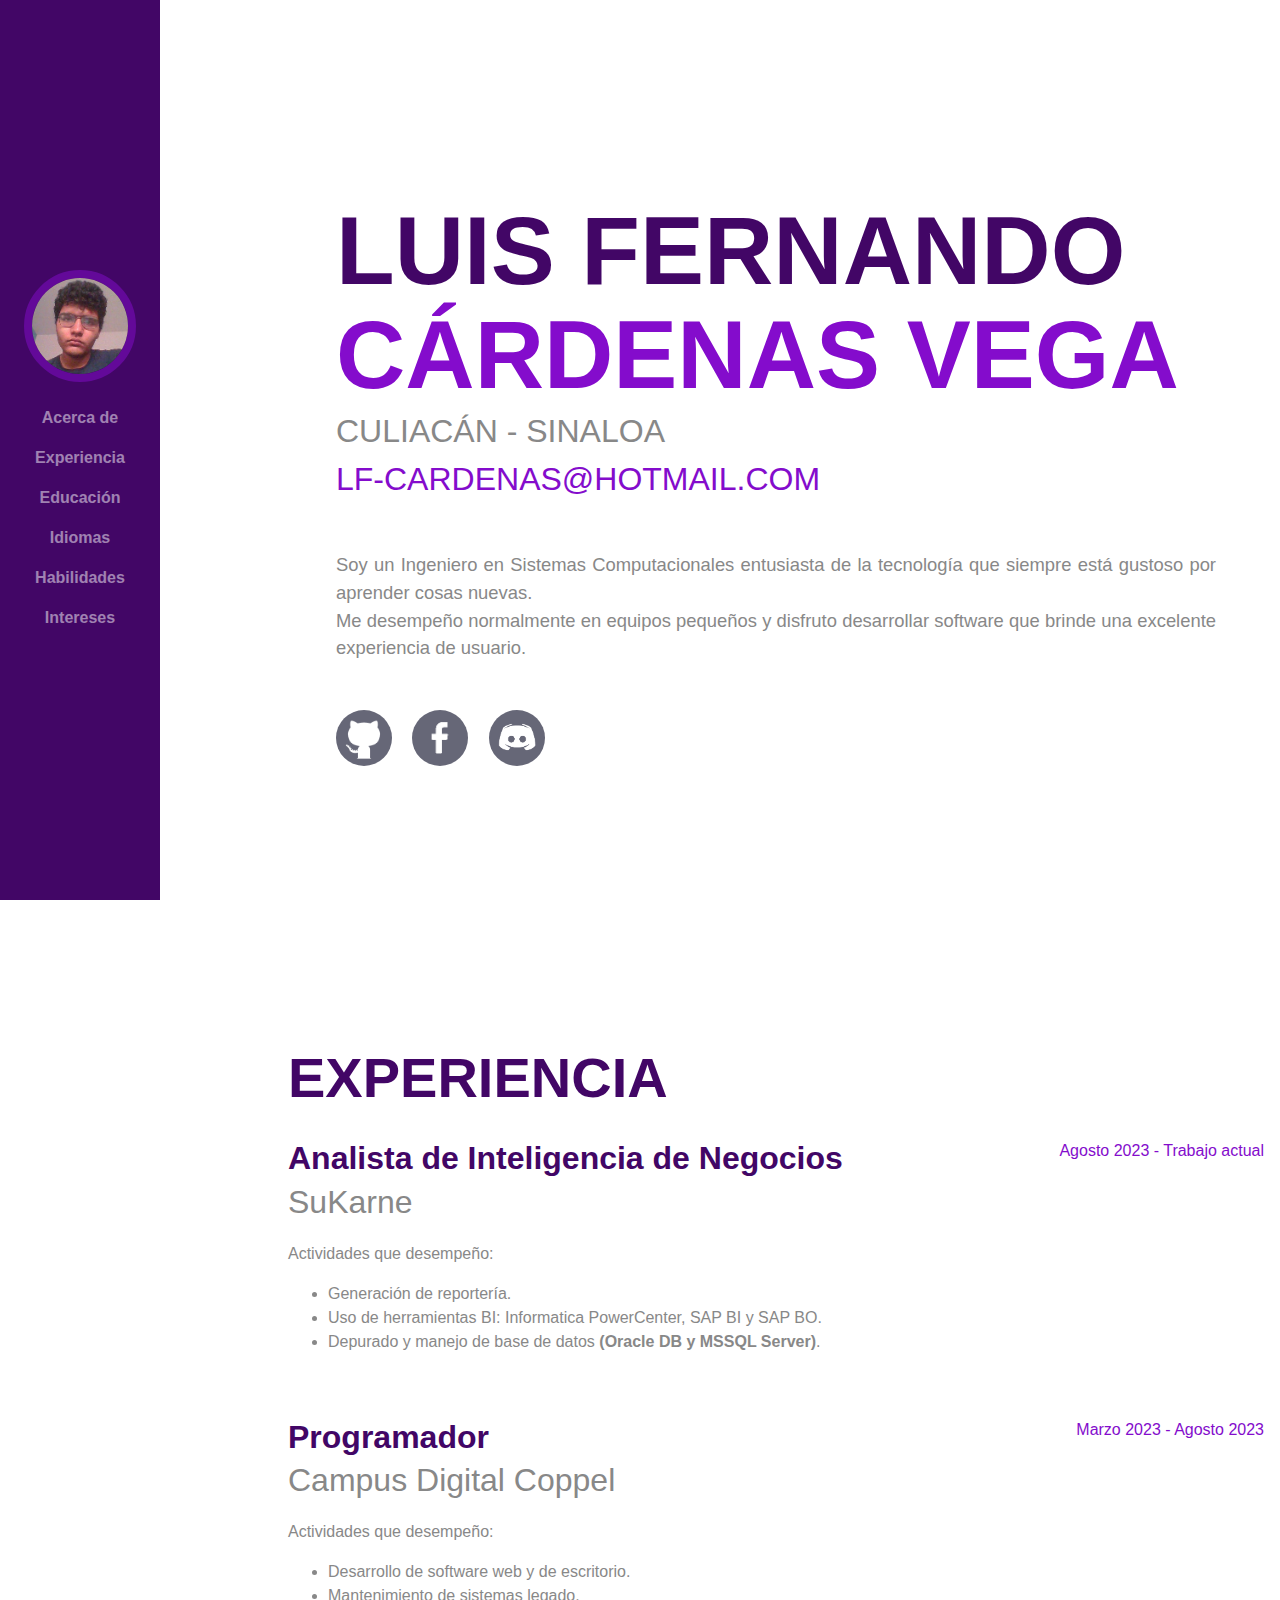
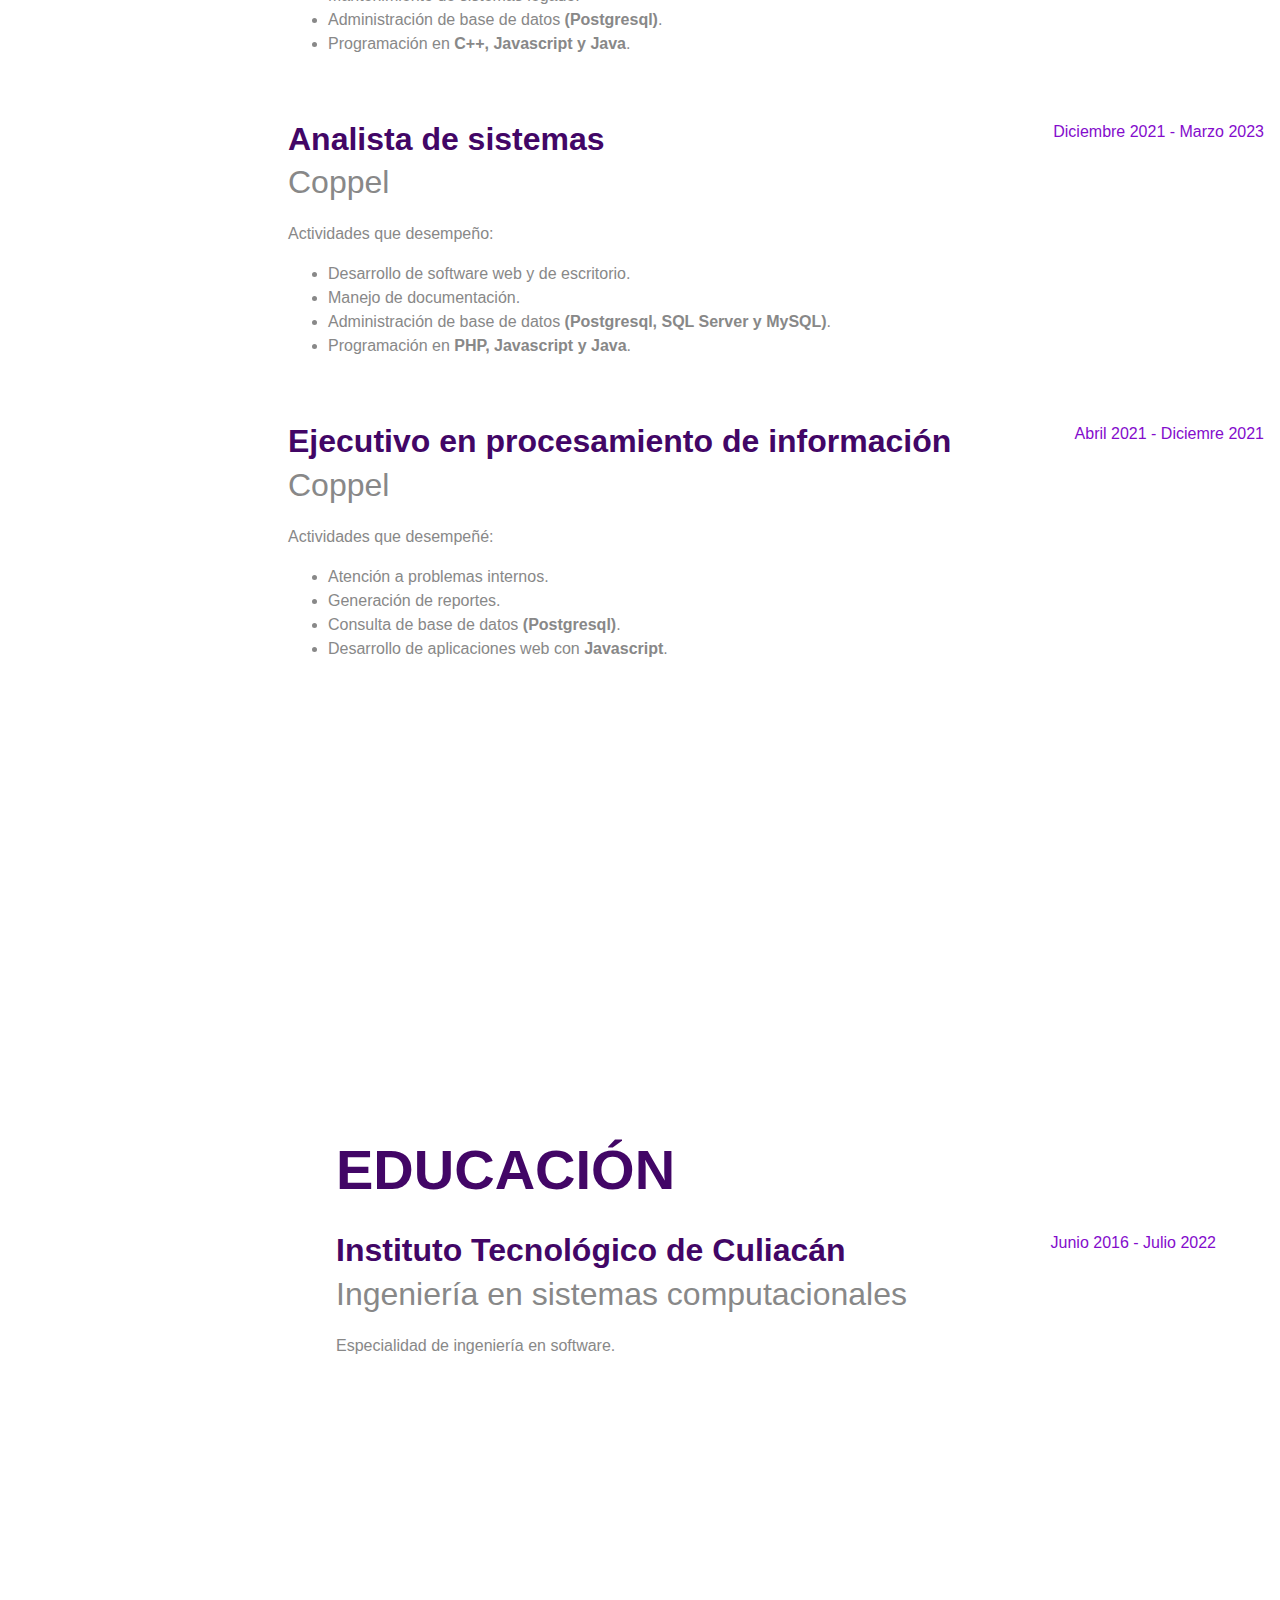
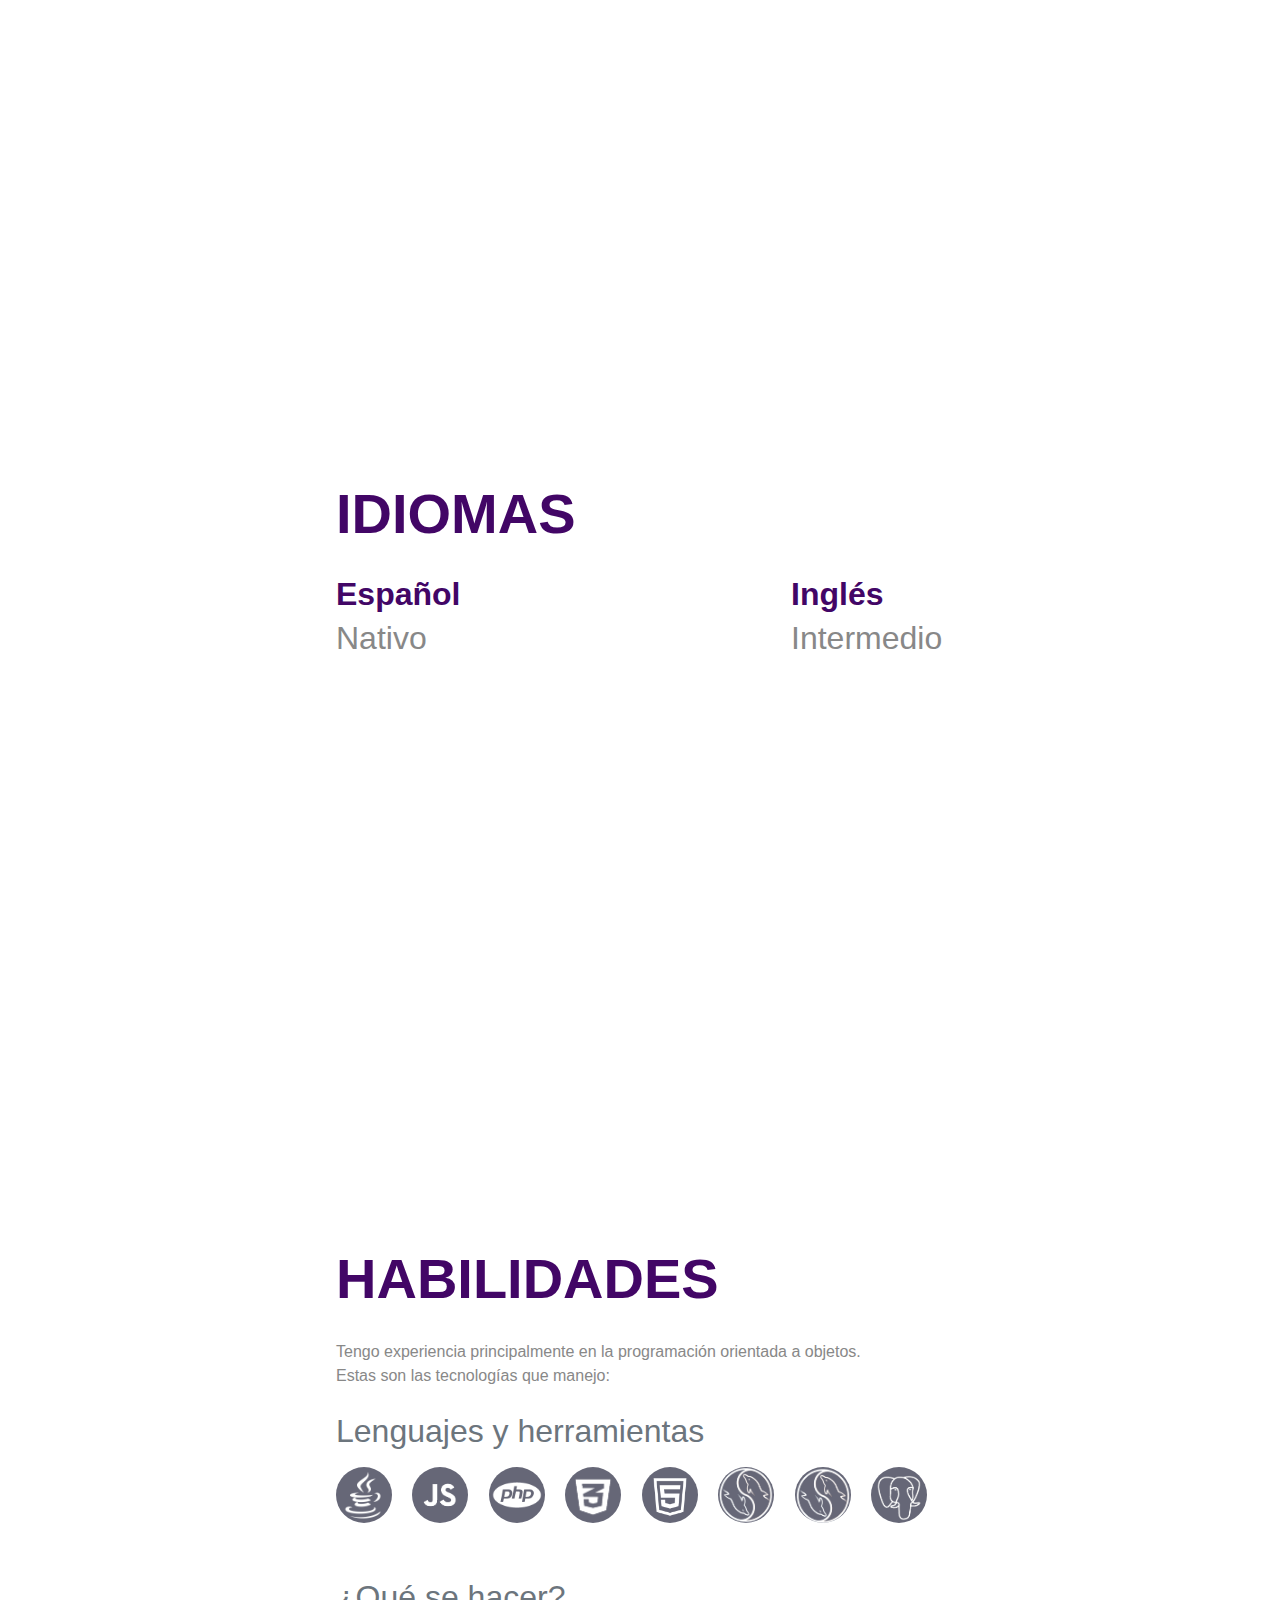
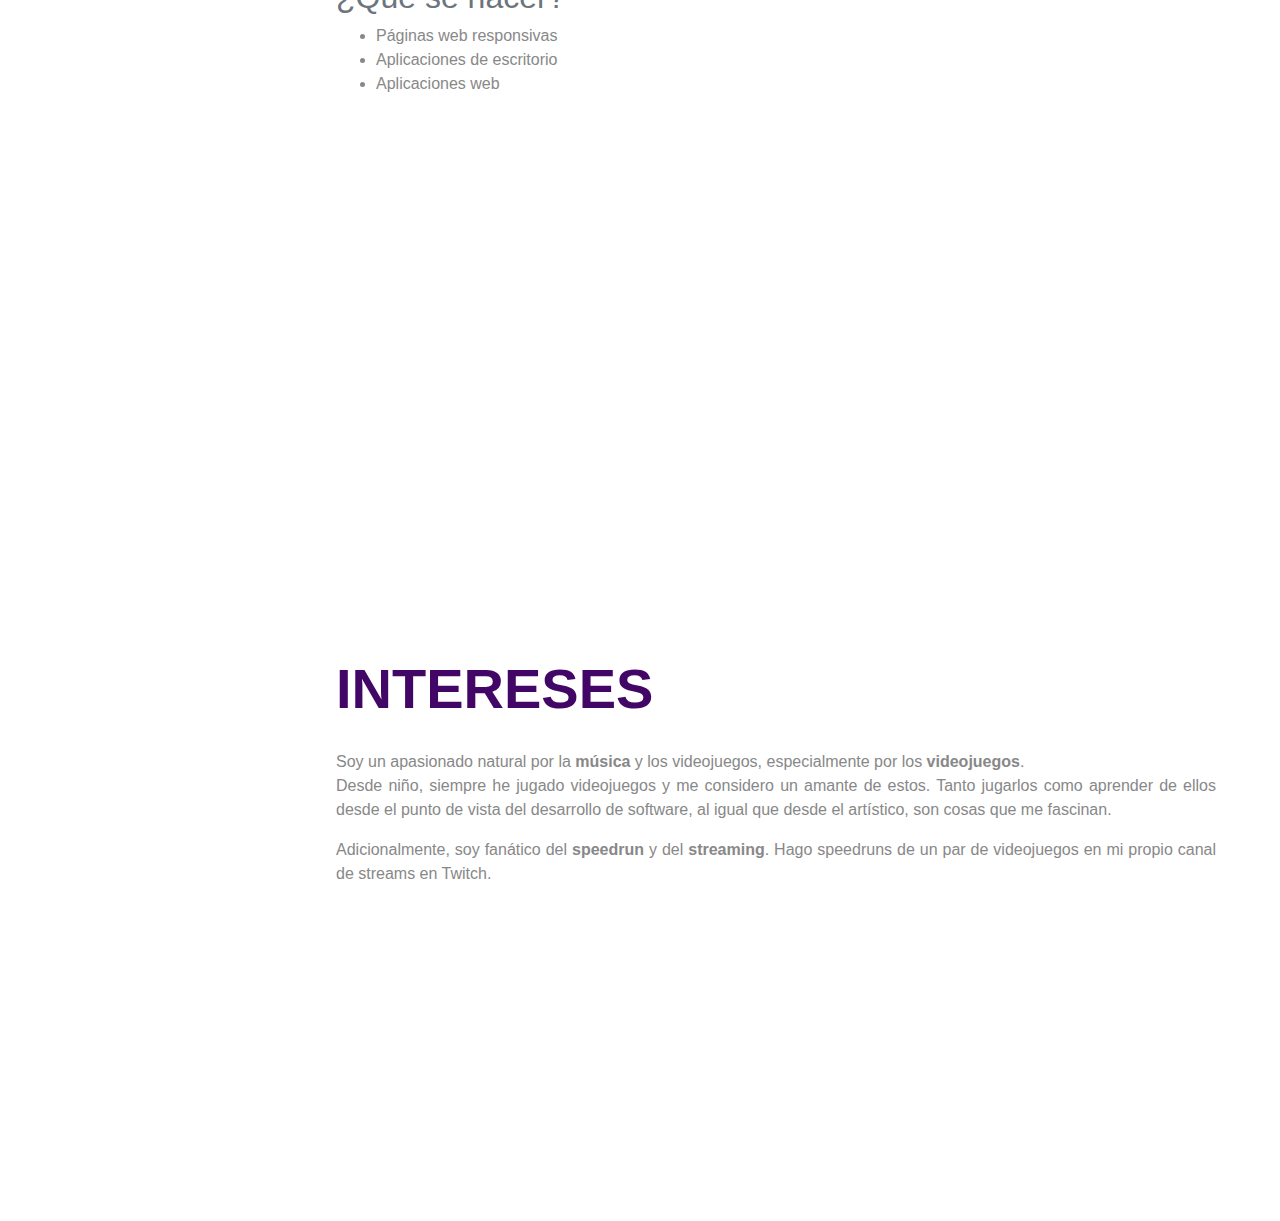
<file: index.html>
<!DOCTYPE html>
<html lang="en">

<head>
    <meta charset="UTF-8">
    <meta name="viewport" content="width=device-width, initial-scale=1.0">
    <title>Curriculo responsivo</title>

    <!-- BOOTSTRAP -->
    <link rel="stylesheet" href="https://stackpath.bootstrapcdn.com/bootstrap/4.4.1/css/bootstrap.min.css"
        integrity="sha384-Vkoo8x4CGsO3+Hhxv8T/Q5PaXtkKtu6ug5TOeNV6gBiFeWPGFN9MuhOf23Q9Ifjh" crossorigin="anonymous">
    <link href="./css/curriculo.css" rel="stylesheet">


    <!-- JS -->
	<script src="https://code.jquery.com/jquery-3.4.1.slim.min.js"
        integrity="sha384-J6qa4849blE2+poT4WnyKhv5vZF5SrPo0iEjwBvKU7imGFAV0wwj1yYfoRSJoZ+n"
        crossorigin="anonymous"></script>
	<script src="https://cdn.jsdelivr.net/npm/popper.js@1.16.0/dist/umd/popper.min.js"></script>
	<script src="https://stackpath.bootstrapcdn.com/bootstrap/4.4.1/js/bootstrap.min.js"
        integrity="sha384-wfSDF2E50Y2D1uUdj0O3uMBJnjuUD4Ih7YwaYd1iqfktj0Uod8GCExl3Og8ifwB6"
        crossorigin="anonymous"></script>
	<script src="./index.js"></script>
</head>

<body id="tope">
    <nav class="navbar navbar-expand-lg navbar-dark fixed-top" id="navBar">
        <a class="cabecera" href="#tope">
            <span class="d-block d-lg-none text-light">Luis Cárdenas</span>
            <span class="d-none d-lg-block">
                <img class="img-fluid rounded-circle mx-auto mb-2" src="img/fotoDePerfil.jpg" alt="">
            </span>
        </a>
        <button class="navbar-toggler" type="button" data-toggle="collapse" data-target="#navbarSupportedContent"
            aria-controls="navbarSupportedContent" aria-expanded="false" aria-label="Toggle navigation">
            <span class="navbar-toggler-icon"></span>
        </button>
        <div class="collapse navbar-collapse" id="navbarSupportedContent">
            <ul class="navbar-nav">
                <li class="nav-item">
                    <a class="nav-link" href="#tope">Acerca de</a>
                </li>
                <li class="nav-item">
                    <a class="nav-link" href="#experiencia">Experiencia</a>
                </li>
                <li class="nav-item">
                    <a class="nav-link" href="#educacion">Educación</a>
                </li>
                <li class="nav-item">
                    <a class="nav-link" href="#idiomas">Idiomas</a>
                </li>
                <li class="nav-item">
                    <a class="nav-link" href="#habilidades">Habilidades</a>
                </li>
                <li class="nav-item">
                    <a class="nav-link" href="#intereses">Intereses</a>
                </li>
            </ul>
        </div>
    </nav>

    <div class="container-fluid p-3">
		<!-- acerca de -->
        <section class="p-3 p-lg-5 align-items-center d-flex" id="acercaDe">
            <div class="w-100">
                <h1 class="mt-5 mb-3">Luis Fernando</h1>
                <h1 class="text-primary">Cárdenas Vega</h1>
                <div class=" subtitulo mb-5">
                    Culiacán - Sinaloa
                    <br />
					<a href="mailto:lf-cardenas@hotmail.com">lf-cardenas@hotmail.com</a>
                </div>
                <p class="mb-5">
                    Soy un Ingeniero en Sistemas Computacionales entusiasta de la tecnología que siempre está gustoso por
                    aprender cosas nuevas. <br />
                    Me desempeño normalmente en equipos pequeños y disfruto desarrollar software que brinde una excelente
                    experiencia de usuario.
                </p>
                <div class="icono">
                    <a href="https://github.com/luizon" title="GitHub" data-toggle="tooltip">
                        <img src="img/github.png" alt="github">
                    </a>
                    <a href="https://www.facebook.com/P.Luizon.CV" title="Facebook" data-toggle="tooltip">
                        <img src="img/facebook.png" alt="facebook">
                    </a>
			<!--
                    <a href="https://twitter.com/P_Luizon" title="Twitter" data-toggle="tooltip">
                        <img src="img/twitter.png" alt="twitter">
                    </a> -->
                    <a title="Discord"
						data-toggle="popover"
						data-content="@P_Luizon (antes P_Luizon#6080)"
						data-placement="bottom"
					>
                        <img src="img/discord.png" alt="discord"
							title="Discord"
							data-toggle="tooltip"
							data-placement="top"
			     				style="position: relative; top: 2px; cursor: pointer;"
						>
                    </a>
                </div>
            </div>
        </section>

        <!-- experiencia -->
        <section class="d-flex align-items-center" id="experiencia">
            <div class="w-100">
                <h2 class="mt-sm-5 mt-md-5">Experiencia</h2>
		
                <div class="d-flex flex-column flex-md-row justify-content-between mb-5">
                    <div >
                        <h3 class="mb-0">Analista de Inteligencia de Negocios</h3>
                        <div class="subtitulo mb-3">SuKarne</div>
                        <p>
                            Actividades que desempeño: <br />
							<ul>
								<li>
									Generación de reportería.
								</li>
								<li>
									Uso de herramientas BI: Informatica PowerCenter, SAP BI y SAP BO.
								</li>
								<li>
									Depurado y manejo de base de datos <b>(Oracle DB y MSSQL Server)</b>.
								</li>
							</ul>
                        </p>
                    </div>
                    <div class="fecha text-md-right">
                        <span class="text-primary">Agosto 2023 - Trabajo actual</span>
                    </div>
                </div>
		
                <div class="d-flex flex-column flex-md-row justify-content-between mb-5">
                    <div >
                        <h3 class="mb-0">Programador</h3>
                        <div class="subtitulo mb-3">Campus Digital Coppel</div>
                        <p>
                            Actividades que desempeño: <br />
							<ul>
								<li>
									Desarrollo de software web y de escritorio.
								</li>
								<li>
									Mantenimiento de sistemas legado.
								</li>
								<li>
									Administración de base de datos <b>(Postgresql)</b>.
								</li>
								<li>
									Programación en <b>C++, Javascript y Java</b>.
								</li>
							</ul>
                        </p>
                    </div>
                    <div class="fecha text-md-right">
                        <span class="text-primary">Marzo 2023 - Agosto 2023</span>
                    </div>
                </div>
		
		<div class="d-flex flex-column flex-md-row justify-content-between mb-5">
                    <div >
                        <h3 class="mb-0">Analista de sistemas</h3>
                        <div class="subtitulo mb-3">Coppel</div>
                        <p>
                            Actividades que desempeño: <br />
							<ul>
								<li>
									Desarrollo de software web y de escritorio.
								</li>
								<li>
									Manejo de documentación.
								</li>
								<li>
									Administración de base de datos <b>(Postgresql, SQL Server y MySQL)</b>.
								</li>
								<li>
									Programación en <b>PHP, Javascript y Java</b>.
								</li>
							</ul>
                        </p>
                    </div>
                    <div class="fecha text-md-right">
                        <span class="text-primary">Diciembre 2021 - Marzo 2023</span>
                    </div>
                </div>
		
                <div class="d-flex flex-column flex-md-row justify-content-between mb-5">
                    <div >
                        <h3 class="mb-0">Ejecutivo en procesamiento de información</h3>
                        <div class="subtitulo mb-3">Coppel</div>
                        <p>
                            Actividades que desempeñé: <br />
							<ul>
								<li>
									Atención a problemas internos.
								</li>
								<li>
									Generación de reportes.
								</li>
								<li>
									Consulta de base de datos <b>(Postgresql)</b>.
								</li>
								<li>
									Desarrollo de aplicaciones web con <b>Javascript</b>.
								</li>
							</ul>
                        </p>
                    </div>
                    <div class="fecha text-md-right">
                        <span class="text-primary">Abril 2021 - Diciemre 2021</span>
                    </div>
                </div>

                <!--div class="d-flex flex-column flex-md-row justify-content-between mb-5">
                    <div >
                        <h3 class="mb-0">Asistencia a hackathon</h3>
                        <div class="subtitulo mb-3">Hacking Minds</div>
                        <p>
                            Estuve en la primera edición de hackathon de Hacking Minds, siendo este
                            mi primer hackathon. Fue una experiencia muy agradable. Aprendí mucho y me divertí.
                        </p>
                    </div>
                    <div class="fecha text-md-right">
                        <span class="text-primary">Marzo 2020</span>
                    </div>
		</div-->

	</div>
        </section>

		<!-- educación -->
        <section class="p-lg-5 d-flex align-items-center" id="educacion">
            <div class="w-100">
                <h2 class="mt-sm-5 mt-md-5">Educación</h2>

                <div class="d-flex flex-column flex-md-row justify-content-between mb-5">
                    <div >
                        <h3 class="mb-0">Instituto Tecnológico de Culiacán</h3>
                        <div class="subtitulo mb-3">Ingeniería en sistemas computacionales</div>
                        <p>
                            Especialidad de ingeniería en software.
                        </p>
                    </div>
                    <div class="fecha text-md-right">
                        <span class="text-primary">Junio 2016 - Julio 2022</span>
                    </div>
                </div>
            </div>
        </section>

		<!-- idiomas -->
        <section class="p-lg-5 d-flex align-items-center" id="idiomas">
            <div class="w-100">
                <h2 class="mt-sm-5 mt-md-5">Idiomas</h2>

                <div class="row row-cols-1 row-cols-md-2">
                    <div class="col">
                        <h3 class="mb-0">Español</h3>
                        <div class="subtitulo mb-3">Nativo</div>
                    </div>
                    <div class="col">
                        <h3 class="mb-0">Inglés</h3>
                        <div class="subtitulo mb-3">Intermedio</div>
                    </div>
                </div>
            </div>
        </section>

		<!-- habilidades -->
        <section class="p-lg-5 d-flex align-items-center" id="habilidades">
            <div class="w-100">
                <h2 class="mt-sm-5 mt-md-5">Habilidades</h2>
				<p class="mb-4">
					Tengo experiencia principalmente en la programación orientada a objetos. <br />
					Estas son las tecnologías que manejo:
				<p>
                <h3 class="subtitulo text-secondary mb-3">Lenguajes y herramientas</h3>
                <div class="icono">
                    <a title="Java" data-toggle="tooltip">
                        <img src="img/Java.png" alt="Java">
                    </a>
                    <a title="Javascript" data-toggle="tooltip">
                        <img src="img/JavaScript.png" alt="JS" style="position: relative; bottom: 5px; right: 1px;">
                    </a>
                    <a title="PHP" data-toggle="tooltip">
                        <img src="img/php.png" alt="PHP" >
                    </a>
			<!--
                    <a title="Flutter" data-toggle="tooltip">
                        <img src="img/flutter.png" alt="Flutter">
                    </a>
                    <a title="Dart" data-toggle="tooltip">
                        <img src="img/dart.png" alt="Dart">
                    </a>-->
                    <!--a title="Kotlin" data-toggle="tooltip">
                        <img src="img/Kotlin.png" alt="Kotlin" style="padding: 5%;">
                    </a>
                    <a title="C#" data-toggle="tooltip">
                        <img src="img/cSharp.png" alt="C#">
                    </a>
                    <a title="Android Studio" data-toggle="tooltip">
                        <img src="img/android.png" alt="Andriod">
                    </a>
                    <a title="Gamemaker Studio" data-toggle="tooltip">
                        <img src="img/GameMakerStudio.png" alt="GMS">
                    </a>
                    <a title="Unity" data-toggle="tooltip">
                        <img src="img/Unity.png" alt="Unity" style="position: relative; right: 2px;">
                    </a>
                    <a title="NodeJS" data-toggle="tooltip">
                        <img src="img/NodeJS.png" alt="NodeJS" style="position: relative; bottom: 3px;">
		    </a-->
                    <a title="CSS 3" data-toggle="tooltip">
                        <img src="img/CSS3.png" alt="CSS 3" style="padding-top: 2px;">
                    </a>
                    <a title="HTML 5" data-toggle="tooltip">
                        <img src="img/HTML5.png" alt="HTML 5" style="padding-top: 2px;">
                    </a>
                    <a title="MySQL" data-toggle="tooltip">
                        <img src="img/mysql.png" alt="MySQL">
                    </a>
                    <a title="SQL Server" data-toggle="tooltip">
                        <img src="img/SQL_Server.png" alt="SQL_Server">
                    </a>
                    </a>
                    <a title="Postgresql" data-toggle="tooltip">
                        <img src="img/postgresql.png" alt="Postgresql" style="padding: 8px 5px;">
                    </a>
                </div>

                <h3 class="mt-5 subtitulo text-secondary">¿Qué se hacer?</h3>
                <ul>
                    <li>
                        Páginas web responsivas
                    </li>
                    <li>
                        Aplicaciones de escritorio
                    </li>
                    <li>
                        Aplicaciones web
                    </li>
                    <!--li>
                        Apps móviles
                    </li>
                    <li>
                        Base de datos
		            </li>
                    <li>
                        Videojuegos
                    </li-->
                </ul>
            </div>
		</section>

		<!-- intereses -->
		<section class="p-lg-5 d-flex align-items-center" id="intereses">
			<div class="w-100">
				<h2 class="mt-sm-5 mt-md-5">Intereses</h2>
				<p>
					Soy un apasionado natural por la <strong>música</strong> y los videojuegos, especialmente por los <strong>videojuegos</strong>.
					<br />
					Desde niño, siempre he jugado videojuegos y me considero un amante de estos. Tanto jugarlos como aprender
					de ellos desde el punto de vista del desarrollo de software, al igual que desde el artístico, son cosas que me fascinan.
				</p>
				<p>
					Adicionalmente, soy fanático del <strong>speedrun</strong> y del <strong>streaming</strong>. Hago speedruns de un par de videojuegos en mi propio canal de streams en Twitch.
				</p>
			</div>
		</section>
	</div>
</body>
</html>
</file>
<file: css/curriculo.css>
body {
  color: #888888;
}

@media (min-width: 992px) {
  body {
    padding-top: 0;
    padding-left: 17rem;
  }
}

h1, h2, h3, h4, h5, h6 {
  font-weight: bold;
  color: #420666;
}

h1 {
  text-transform: uppercase;
  font-size: 6rem;
  line-height: 5.5rem;
}

h2 {
  text-transform: uppercase;
  font-size: 3.5rem;
  margin-bottom: .5em;
}

h3 {
	font-size: 2em;
}

p {
  text-align: justify;
}

#acercaDe p {
  font-size: 1.15rem;
  font-weight: 500;
}

#acercaDe .subtitulo {
	text-transform: uppercase;
}
.subtitulo {
  font-weight: 500;
  font-size: 2rem;
}

@media (max-width: 768px) {
	h1 {
		font-size: 3em;
		line-height: 0.75em;
	}
	h2 {
		font-size: 2.5em;
	}
	h3 {
		font-size: 1.75em;
	}
	.subtitulo {
		font-size: 1.5em;
	}
	#acercaDe p {
		font-size: 1em;
	}
}

.icono a, .icono li {
  display: inline-block;
  height: 3.5rem;
  width: 3.5rem;
  background-color: #666777;
  color: #fff !important;
  border-radius: 100%;
  text-align: center;
  font-size: 1.5rem;
  line-height: 3.5rem;
  margin-right: 1rem;
}

.icono a:hover {
  background-color: #420666;
}

img {
  display: block;
  width: 100%;
  height: auto;
  font-size: 0.5em;
  color: #FFF;
}

.navbar {
  background-color: #420666;
  font-weight: bold;
}

@media (min-width: 992px) {
  #navBar {
    text-align: center;
    flex-direction: column;
    width: 10rem;
    height: 100vh;
  }
  #navBar .cabecera {
    display: flex;
    margin: auto auto 0;
    padding: 0.5rem;
  }
  #navBar .cabecera img {
    max-width: 10rem;
    max-height: 10rem;
    border: 0.5rem solid;
    border-color: #630999;
    margin-top: auto;
  }
  #navBar .navbar-collapse {
    display: flex;
    flex-grow: 0;
    margin-bottom: auto;
  }
  #navBar .navbar-collapse .navbar-nav {
    flex-direction: column;
    width: 100%;
  }
  section {
    min-height: 100vh;
  }
}

section {
  padding-top: 5rem !important;
  padding-bottom: 5rem !important;
  max-width: 75rem;
}

section .fecha {
  min-width: none;
}

@media (min-width: 768px) {
  section .fecha {
    min-width: 18rem;
  }
}

.text-primary {
  color: #840CCC !important;
}

a {
  color: #840CCC;
}
</file>
